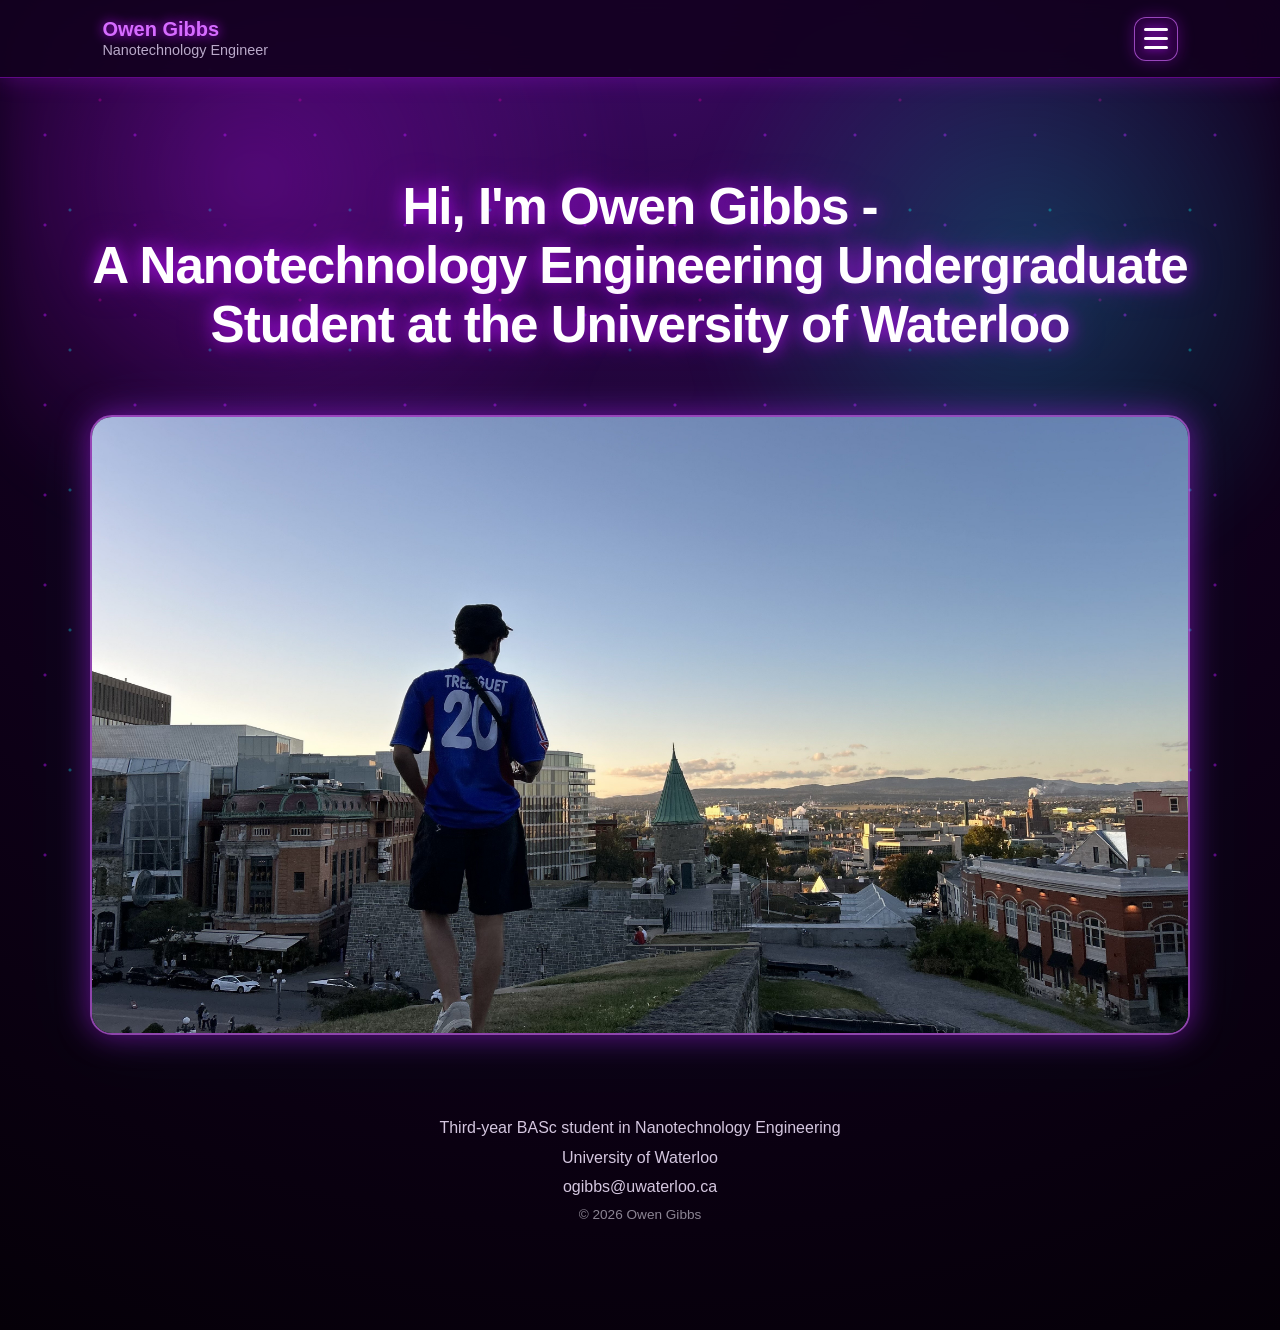
<file: index.html>
<!DOCTYPE html>
<html lang="en">
<head>
  <meta charset="UTF-8" />
  <meta name="viewport" content="width=device-width, initial-scale=1.0"/>
  <title>Home</title>
  <link rel="stylesheet" href="styles.css" />
</head>
<body>

<header>
  <nav class="navbar">
    <div class="logo">
      <div class="name">Owen Gibbs</div>
      <div class="title">Nanotechnology Engineer</div>
    </div>

    <button class="menu-toggle" id="menuToggle">
      <span></span>
      <span></span>
      <span></span>
    </button>

    <ul class="nav-links" id="navLinks">
      <li><a href="index.html">Home</a></li>
      <li><a href="about.html">About Me</a></li>
      <li><a href="projects-research.html">Projects/Research</a></li>
      <li><a href="publications-posters.html">Publications/Posters</a></li>
      <li><a href="experiences.html">Experiences</a></li>
      <li><a href="media-articles.html">Media/Articles</a></li>
      <li><a href="awards.html">Awards</a></li>
      <li><a href="education.html">Education</a></li>
      <li><a href="contact.html">Contact</a></li>
    </ul>
  </nav>
</header>

<main class="home">

  <!-- Headline -->
  <section class="home-hero">
    <h1 class="main-headline">
      Hi, I'm Owen Gibbs - <br> A Nanotechnology Engineering Undergraduate <br> Student at the University of Waterloo
    </h1>
  </section>

  <!-- Image -->
  <section class="home-image">
    <img src="images/home.jpg" alt="Profile Photo">
  </section>

  <!-- Bottom info -->
  <section class="info">
    <p>Third-year BASc student in Nanotechnology Engineering</p>
    <p>University of Waterloo</p>
    <p>ogibbs@uwaterloo.ca</p>
    <p class="copyright">© 2026 Owen Gibbs</p>
  </section>

</main>

<script src="script.js"></script>
</body>
</html>
</file>
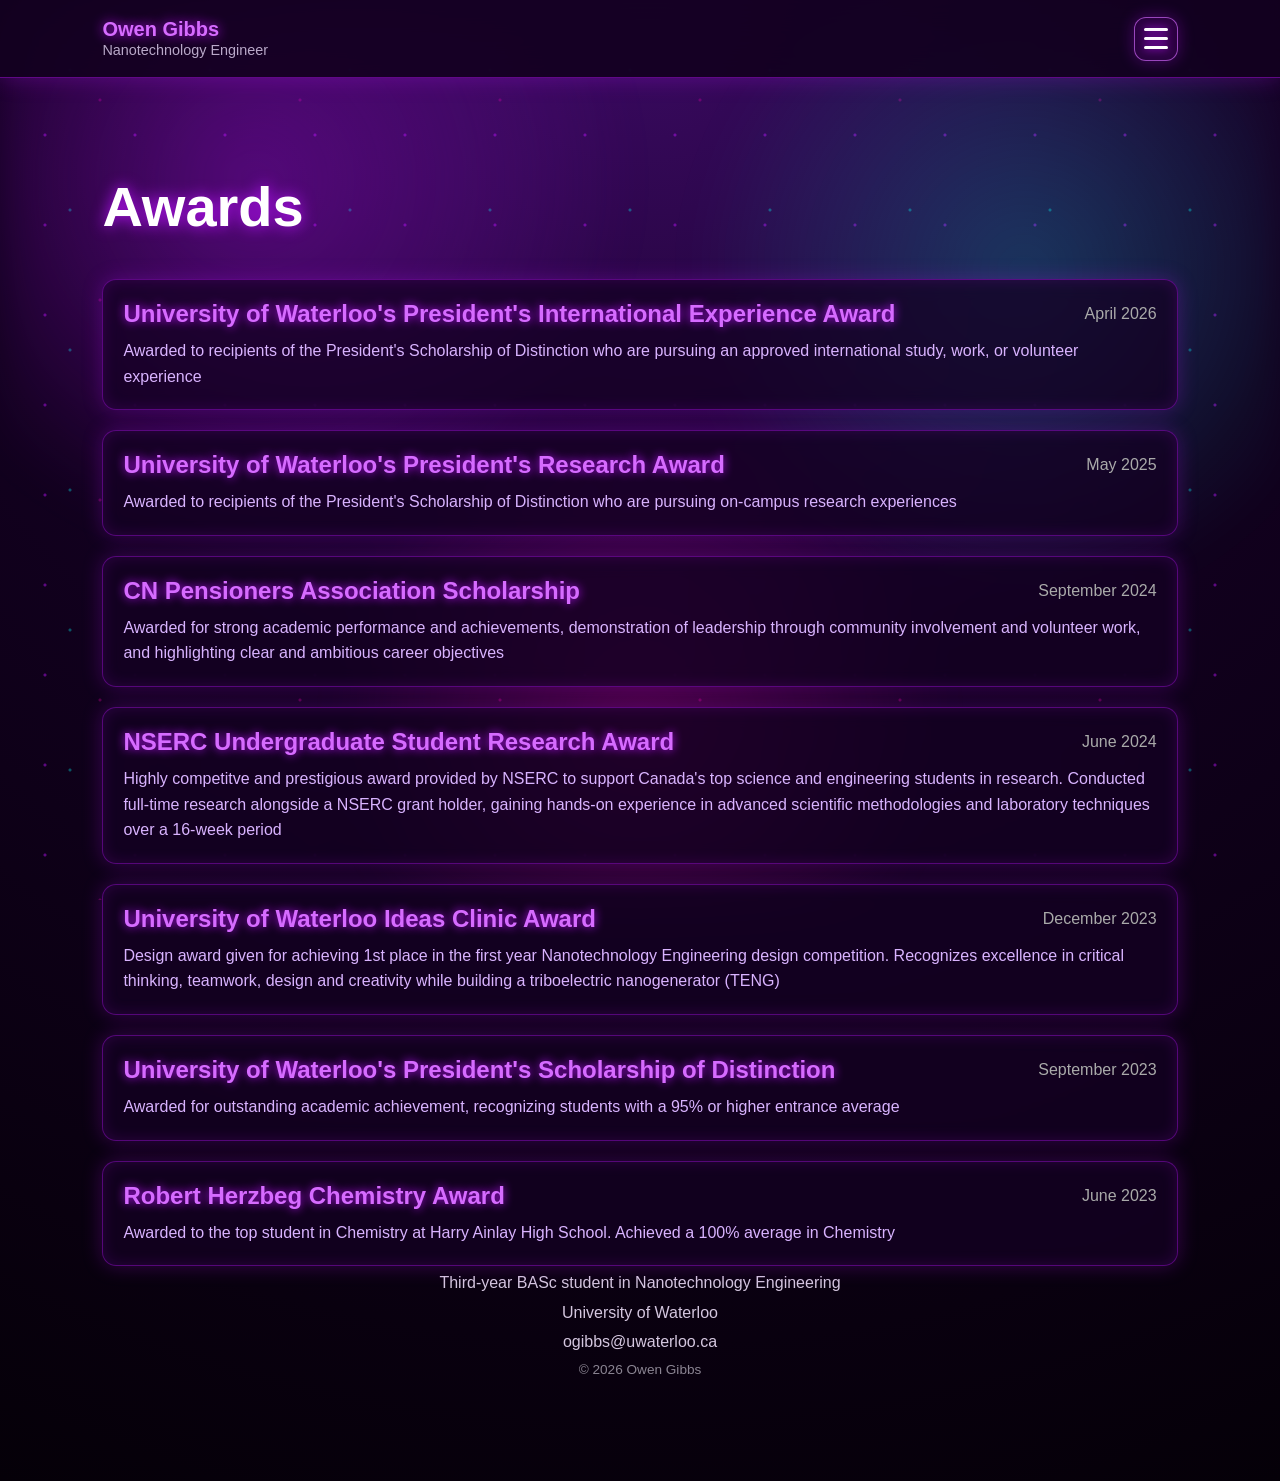
<file: awards.html>
<!DOCTYPE html>
<html lang="en">
<head>
  <meta charset="UTF-8" />
  <meta name="viewport" content="width=device-width, initial-scale=1.0"/>
  <title>Awards</title>
  <link rel="stylesheet" href="styles.css" />
</head>
<body>

<header>
  <nav class="navbar">
    <div class="logo">
      <div class="name">Owen Gibbs</div>
      <div class="title">Nanotechnology Engineer</div>
    </div>

    <button class="menu-toggle" id="menuToggle">
      <span></span>
      <span></span>
      <span></span>
    </button>

    <ul class="nav-links" id="navLinks">
      <li><a href="index.html">Home</a></li>
      <li><a href="about.html">About Me</a></li>
      <li><a href="projects-research.html">Projects/Research</a></li>
      <li><a href="publications-posters.html">Publications/Posters</a></li>
      <li><a href="experiences.html">Experiences</a></li>
      <li><a href="media-articles.html">Media/Articles</a></li>
      <li><a href="awards.html">Awards</a></li>
      <li><a href="education.html">Education</a></li>
      <li><a href="contact.html">Contact</a></li>
    </ul>
  </nav>
</header>

<main class="page">

  <h1 class="page-title">Awards</h1>

  <section class="awards-container">

    <div class="award-card">
      <div class="award-header">
        <h2 class="award-title">University of Waterloo's President's International Experience Award</h2>
        <span class="award-date">April 2026</span>
      </div>
      <p class="award-description">
        Awarded to recipients of the President's Scholarship of Distinction who are pursuing an approved international study, work, or volunteer experience
      </p>
    </div>

    <div class="award-card">
      <div class="award-header">
        <h2 class="award-title">University of Waterloo's President's Research Award</h2>
        <span class="award-date">May 2025</span>
      </div>
      <p class="award-description">
        Awarded to recipients of the President's Scholarship of Distinction who are pursuing on-campus research experiences
      </p>
    </div>

    <div class="award-card">
      <div class="award-header">
        <h2 class="award-title">CN Pensioners Association Scholarship</h2>
        <span class="award-date">September 2024</span>
      </div>
      <p class="award-description">
        Awarded for strong academic performance and achievements, demonstration of leadership through community involvement and volunteer work, and highlighting clear and ambitious career objectives
      </p>
    </div>

    <div class="award-card">
      <div class="award-header">
        <h2 class="award-title">NSERC Undergraduate Student Research Award</h2>
        <span class="award-date">June 2024</span>
      </div>
      <p class="award-description">
        Highly competitve and prestigious award provided by NSERC to support Canada's top science and engineering students in research. Conducted full-time research alongside a NSERC grant holder, gaining hands-on experience in advanced scientific methodologies and laboratory techniques over a 16-week period      
      </p>
    </div>

    <div class="award-card">
      <div class="award-header">
        <h2 class="award-title">University of Waterloo Ideas Clinic Award</h2>
        <span class="award-date">December 2023</span>
      </div>
      <p class="award-description">
        Design award given for achieving 1st place in the first year Nanotechnology Engineering design competition. Recognizes excellence in critical thinking, teamwork, design and creativity while building a triboelectric nanogenerator (TENG)       
      </p>
    </div>

    <div class="award-card">
      <div class="award-header">
        <h2 class="award-title">University of Waterloo's President's Scholarship of Distinction</h2>
        <span class="award-date">September 2023</span>
      </div>
      <p class="award-description">
        Awarded for outstanding academic achievement, recognizing students with a 95% or higher entrance average   
      </p>
    </div>

    <div class="award-card">
      <div class="award-header">
        <h2 class="award-title">Robert Herzbeg Chemistry Award</h2>
        <span class="award-date">June 2023</span>
      </div>
      <p class="award-description">
        Awarded to the top student in Chemistry at Harry Ainlay High School. Achieved a 100% average in Chemistry   
      </p>
    </div>

  </section>

  <!-- Bottom info -->
  <section class="info">
    <p>Third-year BASc student in Nanotechnology Engineering</p>
    <p>University of Waterloo</p>
    <p>ogibbs@uwaterloo.ca</p>
    <p class="copyright">© 2026 Owen Gibbs</p>
  </section>

</main>

<script src="script.js"></script>
</body>
</html>
</file>
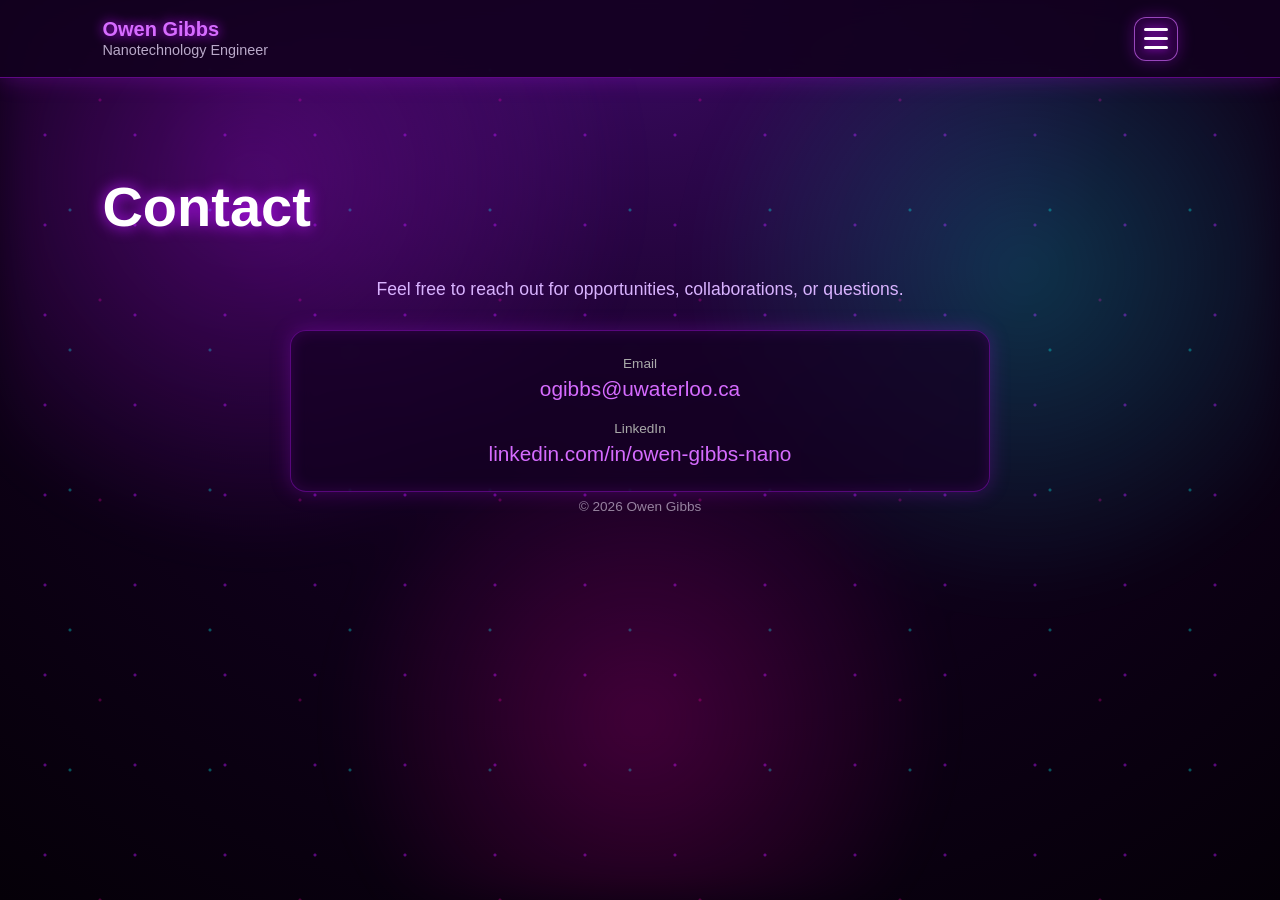
<file: contact.html>
<!DOCTYPE html>
<html lang="en">
<head>
  <meta charset="UTF-8" />
  <meta name="viewport" content="width=device-width, initial-scale=1.0"/>
  <title>Contact</title>
  <link rel="stylesheet" href="styles.css" />
</head>
<body>

<header>
  <nav class="navbar">
    <div class="logo">
      <div class="name">Owen Gibbs</div>
      <div class="title">Nanotechnology Engineer</div>
    </div>

    <button class="menu-toggle" id="menuToggle">
      <span></span>
      <span></span>
      <span></span>
    </button>

    <ul class="nav-links" id="navLinks">
      <li><a href="index.html">Home</a></li>
      <li><a href="about.html">About Me</a></li>
      <li><a href="projects-research.html">Projects/Research</a></li>
      <li><a href="publications-posters.html">Publications/Posters</a></li>
      <li><a href="experiences.html">Experiences</a></li>
      <li><a href="media-articles.html">Media/Articles</a></li>
      <li><a href="awards.html">Awards</a></li>
      <li><a href="education.html">Education</a></li>
      <li><a href="contact.html">Contact</a></li>
    </ul>
  </nav>
</header>

<main class="page contact-page">

  <h1 class="page-title">Contact</h1>

  <div class="contact-container">

    <p class="contact-text">
      Feel free to reach out for opportunities, collaborations, or questions.
    </p>

    <div class="contact-card">

      <div class="contact-item">
        <span class="contact-label">Email</span>
        <a href="mailto:ogibbs@uwaterloo.ca" class="contact-link">
          ogibbs@uwaterloo.ca
        </a>
      </div>

      <div class="contact-item">
        <span class="contact-label">LinkedIn</span>
        <a href="https://www.linkedin.com/in/owen-gibbs-nano/" target="_blank" class="contact-link">
          linkedin.com/in/owen-gibbs-nano
        </a>
      </div>

    </div>

  </div>

  <!-- Bottom info -->
  <section class="info">
    <p class="copyright">© 2026 Owen Gibbs</p>
  </section>

</main>

<script src="script.js"></script>
</body>
</html>
</file>
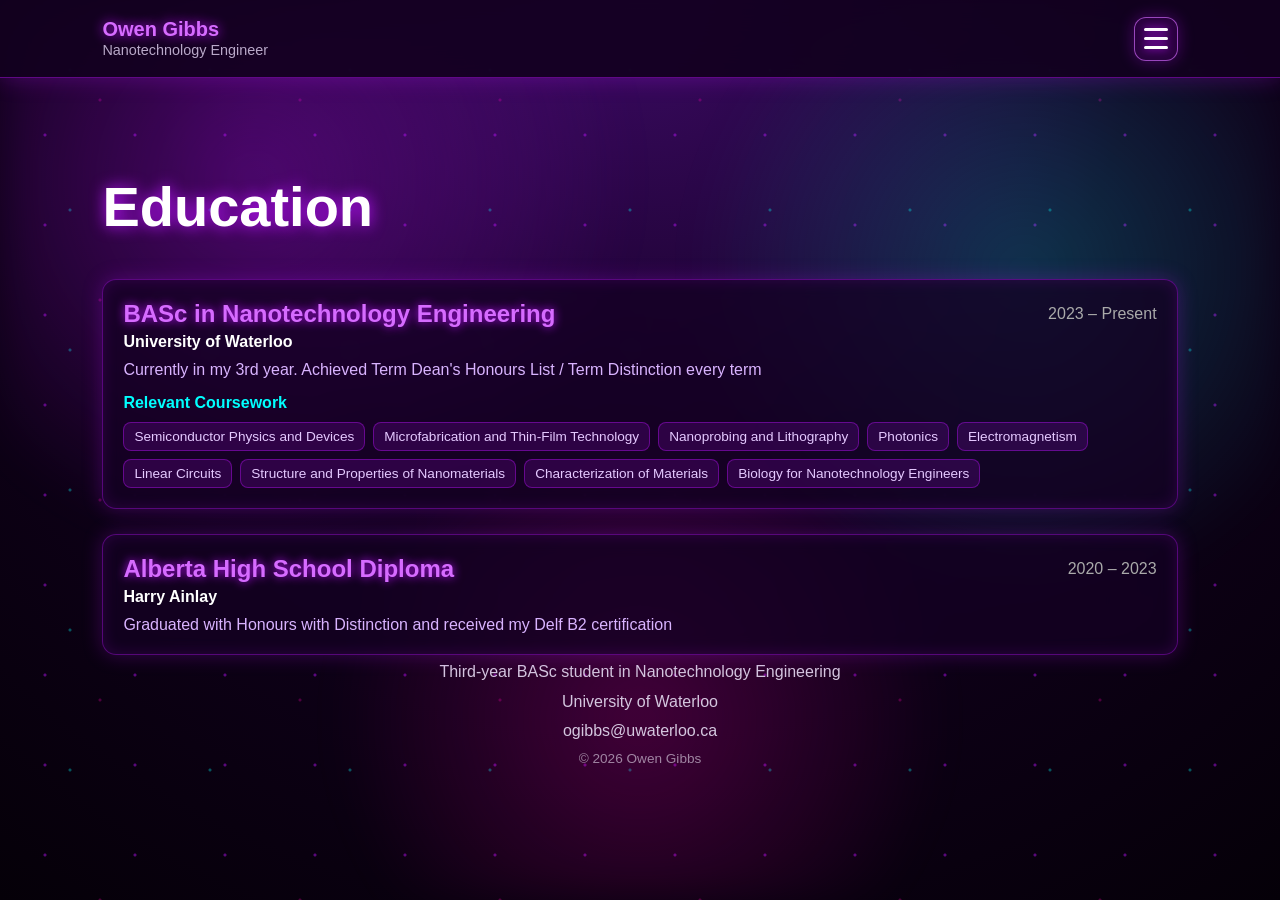
<file: education.html>
<!DOCTYPE html>
<html lang="en">
<head>
  <meta charset="UTF-8" />
  <meta name="viewport" content="width=device-width, initial-scale=1.0"/>
  <title>Education</title>
  <link rel="stylesheet" href="styles.css" />
</head>
<body>

<header>
  <nav class="navbar">
    <div class="logo">
      <div class="name">Owen Gibbs</div>
      <div class="title">Nanotechnology Engineer</div>
    </div>

    <button class="menu-toggle" id="menuToggle">
      <span></span>
      <span></span>
      <span></span>
    </button>

    <ul class="nav-links" id="navLinks">
      <li><a href="index.html">Home</a></li>
      <li><a href="about.html">About Me</a></li>
      <li><a href="projects-research.html">Projects/Research</a></li>
      <li><a href="publications-posters.html">Publications/Posters</a></li>
      <li><a href="experiences.html">Experiences</a></li>
      <li><a href="media-articles.html">Media/Articles</a></li>
      <li><a href="awards.html">Awards</a></li>
      <li><a href="education.html">Education</a></li>
      <li><a href="contact.html">Contact</a></li>
    </ul>
  </nav>
</header>

<main class="page">

  <h1 class="page-title">Education</h1>

  <section class="education-container">

    <!-- University -->
    <div class="education-card">
      <div class="education-header">
        <h2 class="education-title">BASc in Nanotechnology Engineering</h2>
        <span class="education-date">2023 – Present</span>
      </div>

      <p class="education-school">University of Waterloo</p>

      <p class="education-description">
        Currently in my 3rd year. Achieved Term Dean's Honours List / Term Distinction every term
      </p>

      <div class="course-section">
        <h3>Relevant Coursework</h3>

        <div class="course-list">
          <span>Semiconductor Physics and Devices</span>
          <span>Microfabrication and Thin-Film Technology</span>
          <span>Nanoprobing and Lithography</span>
          <span>Photonics</span>
          <span>Electromagnetism</span>
          <span>Linear Circuits</span>
          <span>Structure and Properties of Nanomaterials</span>
          <span>Characterization of Materials</span>
          <span>Biology for Nanotechnology Engineers</span>
        </div>
      </div>
    </div>

    <!-- High School -->
    <div class="education-card">
      <div class="education-header">
        <h2 class="education-title">Alberta High School Diploma</h2>
        <span class="education-date">2020 – 2023</span>
      </div>

      <p class="education-school">Harry Ainlay</p>

      <p class="education-description">
        Graduated with Honours with Distinction and received my Delf B2 certification
      </p>
    </div>

  </section>

  <!-- Bottom info -->
  <section class="info">
    <p>Third-year BASc student in Nanotechnology Engineering</p>
    <p>University of Waterloo</p>
    <p>ogibbs@uwaterloo.ca</p>
    <p class="copyright">© 2026 Owen Gibbs</p>
  </section>

</main>

<script src="script.js"></script>
</body>
</html>
</file>
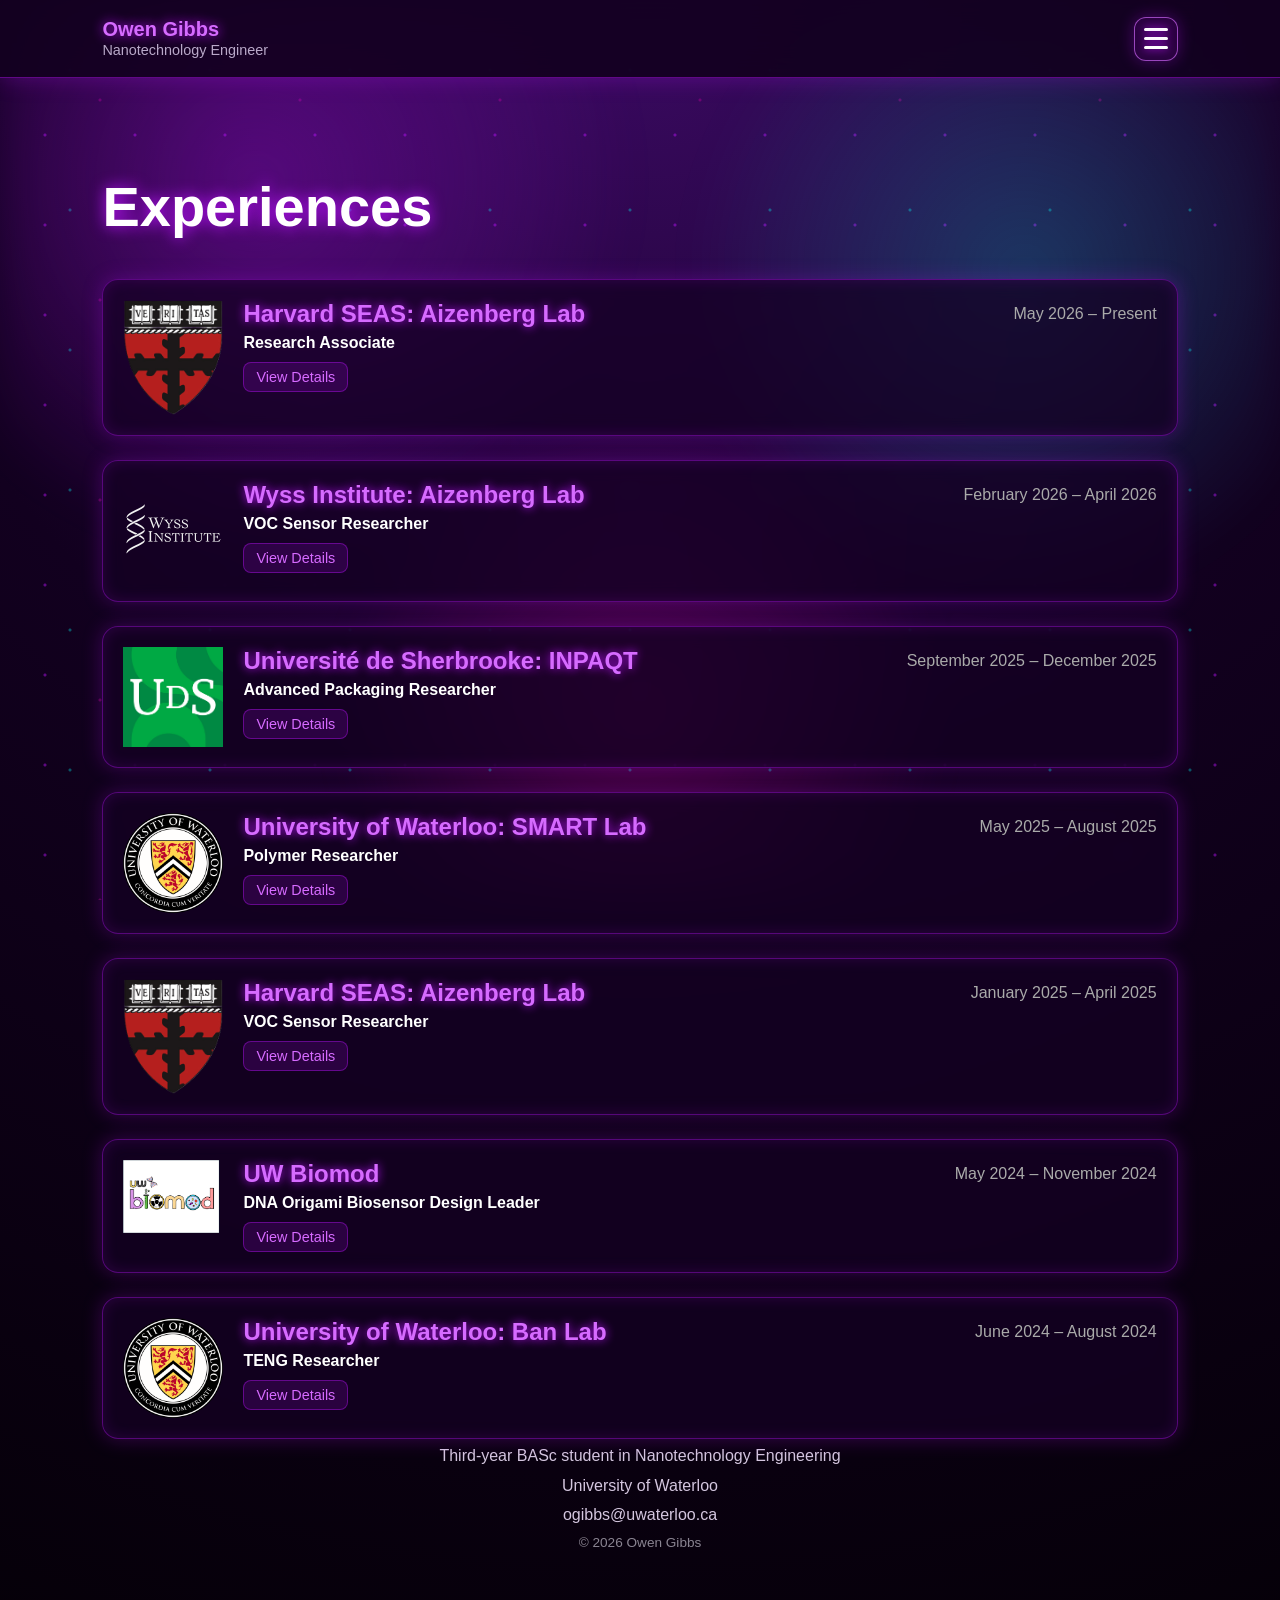
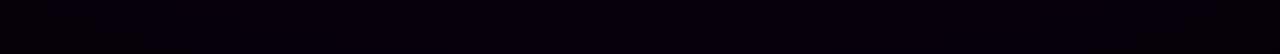
<file: experiences.html>
<!DOCTYPE html>
<html lang="en">
<head>
  <meta charset="UTF-8" />
  <meta name="viewport" content="width=device-width, initial-scale=1.0"/>
  <title>Experiences</title>
  <link rel="stylesheet" href="styles.css" />
</head>
<body>

<header>
  <nav class="navbar">
    <div class="logo">
      <div class="name">Owen Gibbs</div>
      <div class="title">Nanotechnology Engineer</div>
    </div>

    <button class="menu-toggle" id="menuToggle">
      <span></span>
      <span></span>
      <span></span>
    </button>

    <ul class="nav-links" id="navLinks">
      <li><a href="index.html">Home</a></li>
      <li><a href="about.html">About Me</a></li>
      <li><a href="projects-research.html">Projects/Research</a></li>
      <li><a href="publications-posters.html">Publications/Posters</a></li>
      <li><a href="experiences.html">Experiences</a></li>
      <li><a href="media-articles.html">Media/Articles</a></li>
      <li><a href="awards.html">Awards</a></li>
      <li><a href="education.html">Education</a></li>
      <li><a href="contact.html">Contact</a></li>
    </ul>
  </nav>
</header>

<main class="page">

  <h1 class="page-title">Experiences</h1>

  <section class="experience-container">

    <div class="experience-card">
      <div class="experience-logo">
        <img src="images/harvard-logo.png" alt="Harvard SEAS logo">
      </div>

      <div class="experience-content">
        <div class="experience-header">
          <h2 class="company-name">Harvard SEAS: Aizenberg Lab</h2>
          <span class="experience-date">May 2026 – Present</span>
        </div>

        <p class="experience-role">Research Associate</p>

        <button class="expand-btn">View Details</button>

        <div class="experience-details">
          <ul class="experience-list">
            <li>Publishing peer-reviewed articles based on prior and ongoing research.</li>
          </ul>
        </div>
      </div>
    </div>

    <div class="experience-card">
      <div class="experience-logo">
        <img src="images/wyss-logo.png" alt="Wyss Institute logo">
      </div>

      <div class="experience-content">
        <div class="experience-header">
          <h2 class="company-name">Wyss Institute: Aizenberg Lab</h2>
          <span class="experience-date">February 2026 – April 2026</span>
        </div>

        <p class="experience-role">VOC Sensor Researcher</p>

        <button class="expand-btn">View Details</button>

        <div class="experience-details">
          <ul class="experience-list">
            <li>Led the development of a cattle methane monitoring system toward a minimum viable product.</li>
            <li>Spearheaded a collaboration with UC Davis for cattle methane field studies.</li>
            <li>Developed physical models of metal oxide semiconductor sensors.</li>
            <li>Initiated research into inertial separation techniques for outdoor e-nose enclosures.</li>
          </ul>
        </div>
      </div>
    </div>

    <div class="experience-card">
      <div class="experience-logo">
        <img src="images/uds-logo.png" alt="Université de Sherbrooke logo">
      </div>

      <div class="experience-content">
        <div class="experience-header">
          <h2 class="company-name">Université de Sherbrooke: INPAQT</h2>
          <span class="experience-date">September 2025 – December 2025</span>
        </div>

        <p class="experience-role">Advanced Packaging Researcher</p>

        <button class="expand-btn">View Details</button>

        <div class="experience-details">
          <ul class="experience-list">
            <li>Designed a full experimental plan to evaluate temporary bonding techniques and adhesives for Fan-Out Wafer-Level Packaging.</li>
            <li>Performed hands-on microfabrication work inside Class 1 and Class 10 cleanrooms managed by IBM and Teledyne DALSA.</li>
            <li>Collaborated with industrial partners to align process parameters, material specifications, and equipment capabilities.</li>
            <li>Built technical relationships with adhesive and material suppliers.</li>
            <li>Developed detailed process sequences for spin coating, wafer bonding, wafer dicing, shear testing, thermal cycling, chemical exposure testing, vacuum testing, and debonding.</li>
          </ul>
        </div>
      </div>
    </div>

    <div class="experience-card">
      <div class="experience-logo">
        <img src="images/waterloo-logo.png" alt="University of Waterloo logo">
      </div>

      <div class="experience-content">
        <div class="experience-header">
          <h2 class="company-name">University of Waterloo: SMART Lab</h2>
          <span class="experience-date">May 2025 – August 2025</span>
        </div>

        <p class="experience-role">Polymer Researcher</p>

        <button class="expand-btn">View Details</button>

        <div class="experience-details">
          <ul class="experience-list">
            <li>Synthesized stress-programmed thiol-acrylate liquid crystal elastomers.</li>
            <li>Replicated and adpated the superparamagnetic iron oxide nanoparticle (SPION) liquid-crystal system reported by <a href="https://doi.org/10.1039/d1cp03005a" style="color: cyan;">Koch et al.</a> for incorporation into liquid-crystal elastomers (LCEs).</li>
            <li>Synthesized SPION nanoparticles, surface functionalized the nanoparticles with a mesogenic polymer brush, and embedded the particles into an LCE matrix.</li>
            <li>Performed mechanical testing to characterize stress-strain relationships.</li>
          </ul>
        </div>
      </div>
    </div>

    <div class="experience-card">
      <div class="experience-logo">
        <img src="images/harvard-logo.png" alt="Harvard SEAS logo">
      </div>

      <div class="experience-content">
        <div class="experience-header">
          <h2 class="company-name">Harvard SEAS: Aizenberg Lab</h2>
          <span class="experience-date">January 2025 – April 2025</span>
        </div>

        <p class="experience-role">VOC Sensor Researcher</p>

        <button class="expand-btn">View Details</button>

        <div class="experience-details">
          <ul class="experience-list">
            <li>Led the development of GRAZE-Tags, methane-sensing ear tags for cattle using e-nose technology.</li>
            <li>Designed and fabricated a custom VOC testing setup.</li>
            <li>Performed COMSOL simulations to validate the VOC sensing setup.</li>
            <li>Conducted Python-based statistical simulations to model cattle belching behaviour and optimize battery life.</li>
            <li>Characterized VOC sensor filter materials using XPS, SEM, EDS, Raman spectroscopy, and FTIR.</li>
            <li>Assisted with data collection and manuscript writing for machine learning research on liquid crystal states.</li>
          </ul>
        </div>
      </div>
    </div>

    <div class="experience-card">
      <div class="experience-logo">
        <img src="images/biomod-logo.png" alt="UW Biomod logo">
      </div>

      <div class="experience-content">
        <div class="experience-header">
          <h2 class="company-name">UW Biomod</h2>
          <span class="experience-date">May 2024 – November 2024</span>
        </div>

        <p class="experience-role">DNA Origami Biosensor Design Leader</p>

        <button class="expand-btn">View Details</button>

        <div class="experience-details">
          <ul class="experience-list">
            <li>Led the DNA Origami subgroup of the design team.</li>
            <li>Designed a hinging DNA Origami nanostructure using caDNAno for a lupus biosensor.</li>
            <li>Simulated self-assembly using CanDo to validate the design.</li>
          </ul>
        </div>
      </div>
    </div>

    <div class="experience-card">
      <div class="experience-logo">
        <img src="images/waterloo-logo.png" alt="University of Waterloo logo">
      </div>

      <div class="experience-content">
        <div class="experience-header">
          <h2 class="company-name">University of Waterloo: Ban Lab</h2>
          <span class="experience-date">June 2024 – August 2024</span>
        </div>

        <p class="experience-role">TENG Researcher</p>

        <button class="expand-btn">View Details</button>

        <div class="experience-details">
          <ul class="experience-list">
            <li>Designed, tested, and simulated a triboelectric nanogenerator using oscilloscopes, preamplifiers, 3D printers, sputtering systems, and COMSOL.</li>
            <li>Trained 20+ convolutional neural networks for a live audio classification system.</li>
            <li>Achieved 92.7% classification accuracy and 0.33 s processing time.</li>
            <li>First co-authored a research paper published in Energy and Environmental Materials.</li>
          </ul>
        </div>
      </div>
    </div>

  </section>

  <!-- Bottom info -->
  <section class="info">
    <p>Third-year BASc student in Nanotechnology Engineering</p>
    <p>University of Waterloo</p>
    <p>ogibbs@uwaterloo.ca</p>
    <p class="copyright">© 2026 Owen Gibbs</p>
  </section>

</main>

<script src="script.js"></script>
</body>
</html>
</file>
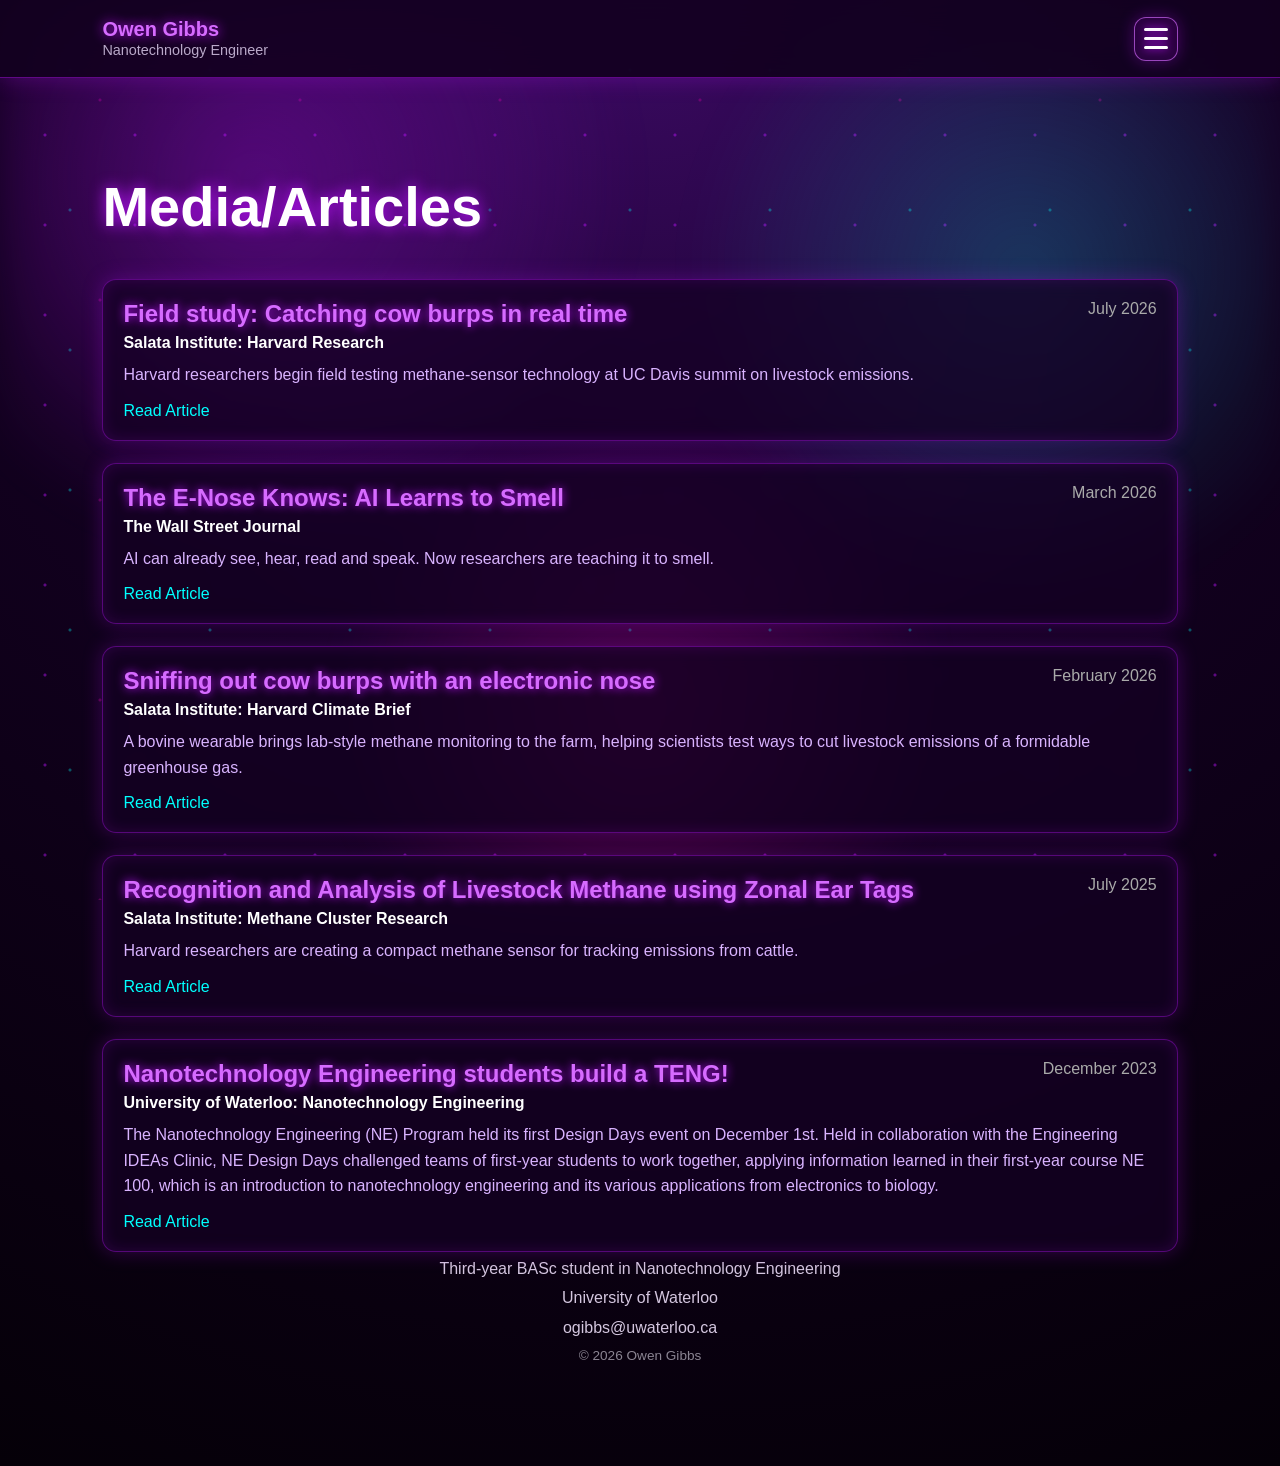
<file: media-articles.html>
<!DOCTYPE html>
<html lang="en">
<head>
  <meta charset="UTF-8" />
  <meta name="viewport" content="width=device-width, initial-scale=1.0" />
  <title>Media/Articles</title>
  <link rel="stylesheet" href="styles.css" />
</head>
<body>

<header>
  <nav class="navbar">
    <div class="logo">
      <div class="name">Owen Gibbs</div>
      <div class="title">Nanotechnology Engineer</div>
    </div>

    <button class="menu-toggle" id="menuToggle" aria-label="Open menu">
      <span></span>
      <span></span>
      <span></span>
    </button>

    <ul class="nav-links" id="navLinks">
      <li><a href="index.html">Home</a></li>
      <li><a href="about.html">About Me</a></li>
      <li><a href="projects-research.html">Projects/Research</a></li>
      <li><a href="publications-posters.html">Publications/Posters</a></li>
      <li><a href="experiences.html">Experiences</a></li>
      <li><a href="media-articles.html">Media/Articles</a></li>
      <li><a href="awards.html">Awards</a></li>
      <li><a href="education.html">Education</a></li>
      <li><a href="contact.html">Contact</a></li>
    </ul>
  </nav>
</header>

<main class="page">
  <h1 class="page-title">Media/Articles</h1>

  <section class="article-container">

    <div class="article-card">
      <div class="article-header">
        <h2 class="article-title">Field study: Catching cow burps in real time</h2>
        <span class="article-date">July 2026</span>
      </div>

      <p class="article-source">Salata Institute: Harvard Research</p>

      <p class="article-description">
        Harvard researchers begin field testing methane-sensor technology at UC Davis summit on livestock emissions.
      </p>

      <a href="https://salatainstitute.harvard.edu/field-study-catching-cow-burps-in-real-time/" target="_blank" class="article-link">
        Read Article
      </a>
    </div>
    
    <div class="article-card">
      <div class="article-header">
        <h2 class="article-title">The E-Nose Knows: AI Learns to Smell</h2>
        <span class="article-date">March 2026</span>
      </div>

      <p class="article-source">The Wall Street Journal</p>

      <p class="article-description">
        AI can already see, hear, read and speak. Now researchers are teaching it to smell.
      </p>

      <a href="https://www.wsj.com/tech/ai/ai-e-noses-technology-bd22aa5d" target="_blank" class="article-link">
        Read Article
      </a>
    </div>

    <div class="article-card">
      <div class="article-header">
        <h2 class="article-title">Sniffing out cow burps with an electronic nose</h2>
        <span class="article-date">February 2026</span>
      </div>

      <p class="article-source">Salata Institute: Harvard Climate Brief</p>

      <p class="article-description">
        A bovine wearable brings lab-style methane monitoring to the farm, helping scientists test ways to cut livestock emissions of a formidable greenhouse gas.
      </p>

      <a href="https://salatainstitute.harvard.edu/sniffing-out-cow-burps-with-an-electronic-nose/" target="_blank" class="article-link">
        Read Article
      </a>
    </div>

    <div class="article-card">
      <div class="article-header">
        <h2 class="article-title">Recognition and Analysis of Livestock Methane using Zonal Ear Tags</h2>
        <span class="article-date">July 2025</span>
      </div>

      <p class="article-source">Salata Institute: Methane Cluster Research</p>

      <p class="article-description">
        Harvard researchers are creating a compact methane sensor for tracking emissions from cattle.
      </p>

      <a href="https://salatainstitute.harvard.edu/recognition-and-analysis-of-livestock-methane-using-zonal-ear-tags/" target="_blank" class="article-link">
        Read Article
      </a>
    </div>

    <div class="article-card">
      <div class="article-header">
        <h2 class="article-title">Nanotechnology Engineering students build a TENG!</h2>
        <span class="article-date">December 2023</span>
      </div>

      <p class="article-source">University of Waterloo: Nanotechnology Engineering</p>

      <p class="article-description">
        The Nanotechnology Engineering (NE) Program held its first Design Days event on December 1st. Held in collaboration with the Engineering IDEAs Clinic, NE Design Days challenged teams of first-year students to work together, applying information learned in their first-year course NE 100, which is an introduction to nanotechnology engineering and its various applications from electronics to biology.
      </p>

      <a href="https://uwaterloo.ca/nanotechnology-engineering/news/nanotechnology-engineering-students-build-teng" target="_blank" class="article-link">
        Read Article
      </a>
    </div>

  </section>
  <!-- Bottom info -->
  <section class="info">
    <p>Third-year BASc student in Nanotechnology Engineering</p>
    <p>University of Waterloo</p>
    <p>ogibbs@uwaterloo.ca</p>
    <p class="copyright">© 2026 Owen Gibbs</p>
  </section>
</main>

<script src="script.js"></script>
</body>
</html>
</file>
<file: styles.css>
* {
  margin: 0;
  padding: 0;
  box-sizing: border-box;
}

:root {
  --bg-deep: #050008;
  --bg-purple: #12001f;
  --purple: #bc13fe;
  --purple-soft: #d66bff;
  --cyan: #00ffff;
  --text: #f5f0ff;
  --muted: #b9a8c9;
  --glass: rgba(18, 0, 31, 0.9);
  --glass-strong: rgba(18, 0, 31, 0.96);
  --border: rgba(214, 107, 255, 0.65);
}

html {
  min-height: 100%;
  scroll-behavior: smooth;
}

body {
  min-height: 100%;
  font-family: Arial, sans-serif;
  color: var(--text);
  background: radial-gradient(circle at top, #3b0a63, var(--bg-purple) 45%, var(--bg-deep) 100%);
  overflow-x: hidden;
  padding-top: 78px;
}

/* Animated Background */
body::before,
body::after {
  content: "";
  position: fixed;
  inset: 0;
  pointer-events: none;
  z-index: -2;
}

body::before {
  background:
    radial-gradient(circle, rgba(188, 19, 254, 0.9) 1px, transparent 2px),
    radial-gradient(circle, rgba(0, 255, 255, 0.65) 1px, transparent 2px),
    radial-gradient(circle, rgba(255, 0, 180, 0.55) 1px, transparent 2px);
  background-size: 90px 90px, 140px 140px, 200px 200px;
  animation: particlesMove 18s linear infinite;
  opacity: 0.5;
}

body::after {
  background:
    radial-gradient(circle at 20% 20%, rgba(188, 19, 254, 0.32), transparent 30%),
    radial-gradient(circle at 80% 30%, rgba(0, 255, 255, 0.2), transparent 28%),
    radial-gradient(circle at 50% 80%, rgba(255, 0, 180, 0.22), transparent 32%);
  filter: blur(22px);
  animation: glowPulse 8s ease-in-out infinite alternate;
}

@keyframes particlesMove {
  from {
    background-position: 0 0, 0 0, 0 0;
  }

  to {
    background-position: 900px 900px, -700px 700px, 500px -800px;
  }
}

@keyframes glowPulse {
  from {
    opacity: 0.4;
  }

  to {
    opacity: 0.9;
  }
}

/* Top Bar */
.navbar {
  position: fixed;
  top: 0;
  left: 0;
  width: 100%;
  z-index: 9999;

  display: flex;
  justify-content: space-between;
  align-items: center;

  min-height: 78px;
  padding: 14px 8%;

  background: var(--glass);
  backdrop-filter: blur(16px);
  -webkit-backdrop-filter: blur(16px);
  border-bottom: 1px solid rgba(188, 19, 254, 0.45);
  box-shadow: 0 0 22px rgba(188, 19, 254, 0.28);
}

/* Logo */
.logo {
  display: flex;
  flex-direction: column;
  line-height: 1.1;
}

.logo .name {
  font-size: clamp(1rem, 2vw, 1.25rem);
  font-weight: 800;
  color: var(--purple-soft);
  text-shadow: 0 0 12px var(--purple);
}

.logo .title {
  margin-top: 3px;
  font-size: clamp(0.72rem, 1.6vw, 0.9rem);
  color: var(--muted);
}

/* Hamburger Menu */
.menu-toggle {
  display: flex;
  flex-direction: column;
  justify-content: center;
  gap: 6px;

  width: clamp(38px, 4vw, 44px);
  height: clamp(38px, 4vw, 44px);

  background: rgba(188, 19, 254, 0.14);
  border: 1px solid var(--border);
  border-radius: 12px;
  cursor: pointer;
  box-shadow: 0 0 16px rgba(188, 19, 254, 0.32);
}

.menu-toggle span {
  width: 24px;
  height: 3px;
  margin: 0 auto;
  background: #ffffff;
  border-radius: 999px;
  box-shadow: 0 0 8px var(--purple);
  transition: transform 0.3s ease, opacity 0.25s ease;
}

.menu-toggle.active span:nth-child(1) {
  transform: translateY(9px) rotate(45deg);
}

.menu-toggle.active span:nth-child(2) {
  opacity: 0;
}

.menu-toggle.active span:nth-child(3) {
  transform: translateY(-9px) rotate(-45deg);
}

/* Dropdown Menu */
.nav-links {
  display: none;
  flex-direction: column;
  gap: 4px;
  list-style: none;

  position: fixed;
  top: 88px;
  right: 8%;
  width: min(280px, 84vw);

  padding: 14px;
  background: var(--glass-strong);
  border: 1px solid rgba(188, 19, 254, 0.45);
  border-radius: 16px;
  box-shadow: 0 0 28px rgba(188, 19, 254, 0.42);
  backdrop-filter: blur(16px);
  -webkit-backdrop-filter: blur(16px);
  z-index: 10000;
}

.nav-links.show {
  display: flex;
}

.nav-links a {
  display: block;
  padding: 11px 12px;
  color: var(--text);
  text-decoration: none;
  border-radius: 10px;
}

.nav-links a:hover,
.nav-links a.active {
  color: var(--cyan);
  background: rgba(0, 255, 255, 0.08);
  text-shadow: 0 0 10px var(--cyan);
}

/* Home Page */
.home {
  width: min(1600px, 100%);
  margin: 0 auto;
  padding: clamp(20px, 8vw, 100px) 8%;
  text-align: center;
}

.home-hero {
  display: flex;
  justify-content: center;
  margin-bottom: clamp(20px, 6vw, 60px);
}

.main-headline {
  font-size: clamp(1rem, 4vw, 3.5rem);
  line-height: 1.15;
  letter-spacing: -0.02em;
  white-space: nowrap;
  color: #ffffff;
  text-shadow:
    0 0 18px rgba(188, 19, 254, 0.85),
    0 0 38px rgba(188, 19, 254, 0.35);
}

.home-image {
  display: flex;
  justify-content: center;
  margin-bottom: clamp(50px, 7vw, 80px);
}

.home-image img {
  width: min(90vw, 1100px);
  height: auto;
  display: block;
  border-radius: clamp(14px, 2vw, 22px);
  border: 2px solid var(--border);
  box-shadow:
    0 0 30px rgba(188, 19, 254, 0.5),
    0 0 70px rgba(0, 255, 255, 0.08);
}

.info {
  text-align: center;
  color: #d4c6df;
  font-size: clamp(0.8rem, 1.5vw, 1rem);
  line-height: 1.6;
}

.info p {
  margin: 4px 0;
}

.copyright {
  margin-top: 10px;
  font-size: clamp(0.7rem, 1.2vw, 0.85rem);
  color: rgba(245, 240, 255, 0.55);
}

/* Other Pages */
.page {
  width: min(1400px, 100%);
  margin: 0 auto;
  padding: clamp(56px, 8vw, 96px) 8%;
}

.placeholder h1 {
  margin-bottom: 30px;
  font-size: clamp(2rem, 6vw, 4rem);
  color: #ffffff;
  text-shadow: 0 0 18px var(--purple);
}

.placeholder-box {
  min-height: 400px;
  border: 2px dashed var(--border);
  border-radius: 18px;
  background: rgba(20, 0, 35, 0.72);
  color: #d9b3ff;

  display: flex;
  align-items: center;
  justify-content: center;

  padding: 2rem;
  box-shadow:
    0 0 20px rgba(188, 19, 254, 0.35),
    inset 0 0 20px rgba(188, 19, 254, 0.18);
  backdrop-filter: blur(10px);
  -webkit-backdrop-filter: blur(10px);
}

/* Reduced Motion */
@media (prefers-reduced-motion: reduce) {
  body::before,
  body::after {
    animation: none;
  }

  html {
    scroll-behavior: auto;
  }

  .menu-toggle span {
    transition: none;
  }
}

/* ===== Awards Page ===== */

.page-title {
  font-size: clamp(2rem, 5vw, 3.5rem);
  margin-bottom: 40px;
  text-align: left;
  color: #ffffff;
  text-shadow: 0 0 15px #bc13fe;
}

/* Container */
.awards-container {
  display: flex;
  flex-direction: column;
  gap: 20px;
}

/* Card */
.award-card {
  padding: 20px;
  border-radius: 14px;

  background: rgba(20, 0, 35, 0.75);
  border: 1px solid rgba(188, 19, 254, 0.4);

  box-shadow:
    0 0 20px rgba(188, 19, 254, 0.25),
    inset 0 0 15px rgba(188, 19, 254, 0.15);

  backdrop-filter: blur(10px);
}

/* Header row */
.award-header {
  display: flex;
  justify-content: space-between;
  align-items: center;
  gap: 10px;
}

/* Title */
.award-title {
  font-size: clamp(1.1rem, 2.5vw, 1.5rem);
  color: #d66bff;
  text-shadow: 0 0 10px #bc13fe;
}

/* Date */
.award-date {
  font-size: clamp(0.8rem, 1.5vw, 1rem);
  color: #aaa;
}

/* Description */
.award-description {
  margin-top: 10px;
  font-size: clamp(0.9rem, 1.5vw, 1rem);
  line-height: 1.6;
  color: #d9b3ff;
}

/* ===== Education Page ===== */

.education-container {
  display: flex;
  flex-direction: column;
  gap: 25px;
}

/* Card */
.education-card {
  padding: 20px;
  border-radius: 14px;

  background: rgba(20, 0, 35, 0.75);
  border: 1px solid rgba(188, 19, 254, 0.4);

  box-shadow:
    0 0 20px rgba(188, 19, 254, 0.25),
    inset 0 0 15px rgba(188, 19, 254, 0.15);

  backdrop-filter: blur(10px);
}

/* Header */
.education-header {
  display: flex;
  justify-content: space-between;
  align-items: center;
  gap: 10px;
}

/* Title */
.education-title {
  font-size: clamp(1.1rem, 2.5vw, 1.5rem);
  color: #d66bff;
  text-shadow: 0 0 10px #bc13fe;
}

/* Date */
.education-date {
  font-size: clamp(0.8rem, 1.5vw, 1rem);
  color: #aaa;
}

/* School */
.education-school {
  margin-top: 5px;
  font-weight: bold;
  color: #ffffff;
}

/* Description */
.education-description {
  margin-top: 10px;
  font-size: clamp(0.9rem, 1.5vw, 1rem);
  color: #d9b3ff;
}

/* Courses */
.course-section {
  margin-top: 15px;
}

.course-section h3 {
  font-size: 1rem;
  margin-bottom: 10px;
  color: #00ffff;
}

/* Course list (nice pills) */
.course-list {
  display: flex;
  flex-wrap: wrap;
  gap: 8px;
}

.course-list span {
  padding: 6px 10px;
  border-radius: 8px;

  background: rgba(188, 19, 254, 0.15);
  border: 1px solid rgba(188, 19, 254, 0.4);

  font-size: 0.85rem;
  color: #e5c9ff;
}

/* ===== Contact Page ===== */

.contact-page {
  text-align: center;
}

.contact-container {
  max-width: 700px;
  margin: 0 auto;
}

/* Intro text */
.contact-text {
  margin-bottom: 30px;
  font-size: clamp(0.95rem, 1.5vw, 1.1rem);
  color: #d9b3ff;
}

/* Card */
.contact-card {
  padding: 25px;
  border-radius: 16px;

  background: rgba(20, 0, 35, 0.75);
  border: 1px solid rgba(188, 19, 254, 0.4);

  box-shadow:
    0 0 20px rgba(188, 19, 254, 0.25),
    inset 0 0 15px rgba(188, 19, 254, 0.15);

  backdrop-filter: blur(10px);
}

/* Each contact row */
.contact-item {
  margin-bottom: 20px;
}

.contact-item:last-child {
  margin-bottom: 0;
}

/* Labels */
.contact-label {
  display: block;
  font-size: 0.85rem;
  color: #aaa;
  margin-bottom: 6px;
}

/* Links */
.contact-link {
  font-size: clamp(1rem, 2vw, 1.3rem);
  color: #d66bff;
  text-decoration: none;

  transition: 0.2s;
}

.contact-link:hover {
  color: #00ffff;
  text-shadow: 0 0 10px #00ffff;
}

/* ===== Publications / Posters Page ===== */

.publication-container {
  display: flex;
  flex-direction: column;
  gap: 24px;
}

/* Card */
.publication-card {
  display: flex;
  gap: 24px;
  align-items: flex-start;

  padding: 20px;
  border-radius: 16px;

  background: rgba(20, 0, 35, 0.75);
  border: 1px solid rgba(188, 19, 254, 0.4);

  box-shadow:
    0 0 20px rgba(188, 19, 254, 0.25),
    inset 0 0 15px rgba(188, 19, 254, 0.15);

  backdrop-filter: blur(10px);
  -webkit-backdrop-filter: blur(10px);
}

/* Image (NO forced square anymore) */
.publication-image {
  width: clamp(140px, 20vw, 220px);
  flex-shrink: 0;

  border-radius: 14px;
  overflow: hidden;

  border: 1px solid rgba(214, 107, 255, 0.65);
  box-shadow: 0 0 18px rgba(188, 19, 254, 0.3);

  background: rgba(188, 19, 254, 0.12);
}

.publication-image img {
  width: 100%;
  height: auto;          /* key fix */
  object-fit: contain;   /* no cropping */
  display: block;
  cursor: pointer;
}

/* Content */
.publication-content {
  flex: 1;
}

.publication-title {
  font-size: clamp(1.1rem, 2.5vw, 1.5rem);
  color: #d66bff;
  text-shadow: 0 0 10px #bc13fe;
  margin-bottom: 8px;
}

.publication-reference {
  font-size: clamp(0.85rem, 1.4vw, 1rem);
  color: #00ffff;
  margin-bottom: 12px;
  word-break: break-word;
}

.publication-blurb {
  font-size: clamp(0.9rem, 1.5vw, 1rem);
  line-height: 1.6;
  color: #d9b3ff;
}

/* ===== Lightbox (fullscreen image) ===== */

.lightbox {
  position: fixed;
  inset: 0;
  background: rgba(0, 0, 0, 0.9);

  display: none;
  align-items: center;
  justify-content: center;

  z-index: 10000;
}

.lightbox img {
  max-width: 90%;
  max-height: 90%;
  border-radius: 12px;

  box-shadow: 0 0 30px rgba(188, 19, 254, 0.6);
}

.lightbox.active {
  display: flex;
}

/* ===== Responsive ===== */

@media (max-width: 650px) {
  .publication-card {
    flex-direction: column;
    align-items: center;
    text-align: center;
  }

  .publication-image {
    width: min(100%, 260px);
  }
}

/* Close button */
.lightbox-close {
  position: absolute;
  top: 20px;
  right: 30px;

  font-size: 2.5rem;
  color: white;
  cursor: pointer;

  transition: 0.2s;
  user-select: none;
}

.lightbox-close:hover {
  color: #00ffff;
  text-shadow: 0 0 10px #00ffff;
}

/* ===== Media / Articles Page ===== */

.article-container {
  display: flex;
  flex-direction: column;
  gap: 22px;
}

.article-card {
  padding: 20px;
  border-radius: 14px;
  background: rgba(20, 0, 35, 0.75);
  border: 1px solid rgba(188, 19, 254, 0.4);
  box-shadow:
    0 0 20px rgba(188, 19, 254, 0.25),
    inset 0 0 15px rgba(188, 19, 254, 0.15);
  backdrop-filter: blur(10px);
  -webkit-backdrop-filter: blur(10px);
}

.article-header {
  display: flex;
  justify-content: space-between;
  gap: 16px;
}

.article-title {
  font-size: clamp(1.1rem, 2.5vw, 1.5rem);
  color: var(--purple-soft);
  text-shadow: 0 0 10px var(--purple);
}

.article-date {
  flex-shrink: 0;
  font-size: clamp(0.8rem, 1.5vw, 1rem);
  color: #aaa;
}

.article-source {
  margin-top: 6px;
  font-weight: bold;
  color: #ffffff;
}

.article-description {
  margin-top: 10px;
  font-size: clamp(0.9rem, 1.5vw, 1rem);
  line-height: 1.6;
  color: #d9b3ff;
}

.article-link {
  display: inline-block;
  margin-top: 14px;
  color: var(--cyan);
  text-decoration: none;
}

.article-link:hover {
  text-shadow: 0 0 10px var(--cyan);
}

.doi-link {
  color: #00ffff;
  text-decoration: none;
}

.doi-link:hover {
  text-shadow: 0 0 10px #00ffff;
  text-decoration: underline;
}

/* ===== Experience Page ===== */

.experience-container {
  display: flex;
  flex-direction: column;
  gap: 24px;
}

/* Card */
.experience-card {
  display: flex;
  gap: 20px;
  align-items: flex-start;

  padding: 20px;
  border-radius: 16px;

  background: rgba(20, 0, 35, 0.75);
  border: 1px solid rgba(188, 19, 254, 0.4);

  box-shadow:
    0 0 20px rgba(188, 19, 254, 0.25),
    inset 0 0 15px rgba(188, 19, 254, 0.15);

  backdrop-filter: blur(10px);
}

/* Logo */
.experience-logo {
  width: clamp(70px, 10vw, 100px);
  flex-shrink: 0;

  display: flex;
  align-items: center;
  justify-content: center;
}

.experience-logo img {
  width: 100%;
  height: auto;
  object-fit: contain;
}

/* Content */
.experience-content {
  flex: 1;
}

/* Header row */
.experience-header {
  display: flex;
  justify-content: space-between;
  align-items: center;
  gap: 10px;
}

/* Company name */
.company-name {
  font-size: clamp(1.1rem, 2.5vw, 1.5rem);
  color: #d66bff;
  text-shadow: 0 0 10px #bc13fe;
}

/* Dates */
.experience-date {
  font-size: clamp(0.8rem, 1.5vw, 1rem);
  color: #aaa;
}

/* Role */
.experience-role {
  margin-top: 6px;
  font-weight: bold;
  color: #ffffff;
}

/* Description */
.experience-description {
  margin-top: 10px;
  font-size: clamp(0.9rem, 1.5vw, 1rem);
  line-height: 1.6;
  color: #d9b3ff;
}

/* Responsive */
@media (max-width: 650px) {
  .experience-card {
    flex-direction: column;
    align-items: center;
    text-align: center;
  }

  .experience-header {
    flex-direction: column;
  }

  .experience-logo {
    width: 80px;
  }
}

.experience-list {
  margin-top: 10px;
  padding-left: 18px;
  color: #d9b3ff;
  font-size: clamp(0.9rem, 1.5vw, 1rem);
  line-height: 1.6;
}

.experience-list li {
  margin-bottom: 6px;
}

/* Expand button */
.expand-btn {
  margin-top: 10px;
  padding: 6px 12px;

  background: rgba(188, 19, 254, 0.15);
  border: 1px solid rgba(188, 19, 254, 0.4);
  border-radius: 8px;

  color: #d66bff;
  cursor: pointer;
  font-size: 0.9rem;

  transition: 0.2s;
}

.expand-btn:hover {
  color: #00ffff;
  border-color: #00ffff;
  text-shadow: 0 0 8px #00ffff;
}

/* Hidden by default */
.experience-details {
  max-height: 0;
  overflow: hidden;
  transition: max-height 0.3s ease;
}

/* When expanded */
.experience-card.active .experience-details {
  max-height: 800px; /* enough space for content */
}

/* List styling */
.experience-list {
  margin-top: 10px;
  padding-left: 18px;
  color: #d9b3ff;
  font-size: clamp(0.9rem, 1.5vw, 1rem);
  line-height: 1.6;
}

.experience-list li {
  margin-bottom: 6px;
}

/* ===== Projects / Research Page ===== */

.project-container {
  display: flex;
  flex-direction: column;
  gap: 24px;
}

.project-card {
  padding: 22px;
  border-radius: 16px;
  background: rgba(20, 0, 35, 0.75);
  border: 1px solid rgba(188, 19, 254, 0.4);
  box-shadow:
    0 0 20px rgba(188, 19, 254, 0.25),
    inset 0 0 15px rgba(188, 19, 254, 0.15);
  backdrop-filter: blur(10px);
  -webkit-backdrop-filter: blur(10px);
}

/* Header */
.project-header {
  display: flex;
  justify-content: space-between;
  gap: 16px;
}

.project-title {
  font-size: clamp(1.2rem, 2.5vw, 1.6rem);
  color: var(--purple-soft);
  text-shadow: 0 0 10px var(--purple);
}

.project-date {
  color: #aaa;
  font-size: clamp(0.8rem, 1.5vw, 1rem);
  flex-shrink: 0;
}

/* Expand button */
.project-expand-btn {
  margin-top: 12px;
  padding: 7px 14px;
  background: rgba(188, 19, 254, 0.15);
  border: 1px solid rgba(188, 19, 254, 0.45);
  border-radius: 8px;
  color: #d66bff;
  cursor: pointer;
  font-size: 0.9rem;
  transition: 0.2s ease;
}

.project-expand-btn:hover {
  color: #00ffff;
  border-color: #00ffff;
  text-shadow: 0 0 8px #00ffff;
}

/* Hidden details */
.project-details {
  display: none;
  margin-top: 14px;
}

.project-card.active .project-details {
  display: block;
}

/* Description */
.project-description {
  color: #d9b3ff;
  line-height: 1.6;
  font-size: clamp(0.9rem, 1.5vw, 1rem);
}

/* ===== Image Grid ===== */

.project-gallery {
  display: grid;
  grid-template-columns: repeat(auto-fit, minmax(160px, 1fr));
  gap: 12px;
  margin-top: 16px;
}

.project-gallery img {
  width: 100%;
  height: 180px;
  object-fit: cover;
  display: block;
  cursor: pointer;

  border-radius: 12px;
  border: 1px solid var(--border);
  box-shadow: 0 0 16px rgba(188, 19, 254, 0.28);
  transition: transform 0.2s ease, box-shadow 0.2s ease;
}

/* Optional hover effect */
.project-gallery img:hover {
  transform: scale(1.03);
  box-shadow: 0 0 20px rgba(0, 255, 255, 0.3);
}

/* ===== Tags ===== */

.project-tags {
  display: flex;
  flex-wrap: wrap;
  gap: 8px;
  margin-top: 16px;
}

.project-tags span {
  padding: 6px 10px;
  border-radius: 8px;
  background: rgba(188, 19, 254, 0.15);
  border: 1px solid rgba(188, 19, 254, 0.4);
  color: #e5c9ff;
  font-size: 0.85rem;
}

/* ===== About Page (matching card style) ===== */

.about-container {
  display: flex;
  flex-direction: column;
  gap: 24px;
}

/* Card */
.about-card {
  padding: 22px;
  border-radius: 16px;
  background: rgba(20, 0, 35, 0.75);
  border: 1px solid rgba(188, 19, 254, 0.4);
  box-shadow:
    0 0 20px rgba(188, 19, 254, 0.25),
    inset 0 0 15px rgba(188, 19, 254, 0.15);
  backdrop-filter: blur(10px);
}

/* Header */
.about-header {
  margin-bottom: 14px;
}

.about-title {
  font-size: clamp(1.2rem, 2.5vw, 1.6rem);
  color: var(--purple-soft);
  text-shadow: 0 0 10px var(--purple);
}

/* Content */
.about-content {
  display: flex;
  gap: 20px;
  align-items: flex-start;
}

/* Image */
.about-image {
  width: 250px;
  flex-shrink: 0;
}

.about-image img {
  width: 100%;
  aspect-ratio: 1 / 1;
  object-fit: cover;
  border-radius: 12px;
  border: 1px solid var(--border);
  box-shadow: 0 0 16px rgba(188, 19, 254, 0.3);
}

/* Text */
.about-text {
  color: #d9b3ff;
  line-height: 1.6;
  font-size: clamp(0.95rem, 1.5vw, 1.1rem);
}

/* List */
.about-list {
  padding-left: 18px;
  color: #d9b3ff;
  line-height: 1.6;
}

.about-list li {
  margin-bottom: 6px;
}

/* Responsive */
@media (max-width: 700px) {
  .about-content {
    flex-direction: column;
    align-items: center;
    text-align: center;
  }

  .about-image {
    width: 150px;
  }
}

.about-carousel {
  position: relative;
  width: 250px;
  height: 250px;
  flex-shrink: 0;
  overflow: hidden;
  border-radius: 12px;
}

.carousel-images {
  position: relative;
  width: 100%;
  height: 100%;
}

.carousel-image {
  position: absolute;
  inset: 0;
  width: 100%;
  height: 100%;
  object-fit: cover;
  opacity: 0;
  pointer-events: none;
  transition: opacity 0.35s ease;
}

.carousel-image.active {
  opacity: 1;
  pointer-events: auto;
}

.carousel-arrow {
  position: absolute;
  top: 50%;
  transform: translateY(-50%);
  z-index: 2;
  width: 34px;
  height: 34px;
  border: 1px solid rgba(255, 255, 255, 0.5);
  border-radius: 50%;
  background: rgba(20, 0, 35, 0.75);
  color: white;
  font-size: 1.4rem;
  cursor: pointer;
}

.carousel-arrow:hover {
  background: rgba(188, 19, 254, 0.8);
  color: #00ffff;
  box-shadow: 0 0 12px #00ffff;
}

.carousel-prev {
  left: 8px;
}

.carousel-next {
  right: 8px;
}

@media (max-width: 700px) {
  .about-carousel {
    width: 150px;
    height: 150px;
  }
}

/* Lightbox navigation arrows */

.lightbox-arrow {
  position: absolute;
  top: 50%;
  transform: translateY(-50%);
  z-index: 2;
  width: 45px;
  height: 45px;
  border: 1px solid rgba(255, 255, 255, 0.5);
  border-radius: 50%;
  background: rgba(20, 0, 35, 0.8);
  color: white;
  font-size: 1.8rem;
  cursor: pointer;
  transition: 0.2s ease;
}

.lightbox-arrow:hover {
  background: rgba(188, 19, 254, 0.85);
  color: #00ffff;
  box-shadow: 0 0 15px #00ffff;
}

.lightbox-prev {
  left: 30px;
}

.lightbox-next {
  right: 30px;
}

@media (max-width: 650px) {
  .lightbox-arrow {
    width: 36px;
    height: 36px;
    font-size: 1.4rem;
  }

  .lightbox-prev {
    left: 12px;
  }

  .lightbox-next {
    right: 12px;
  }
}
</file>
